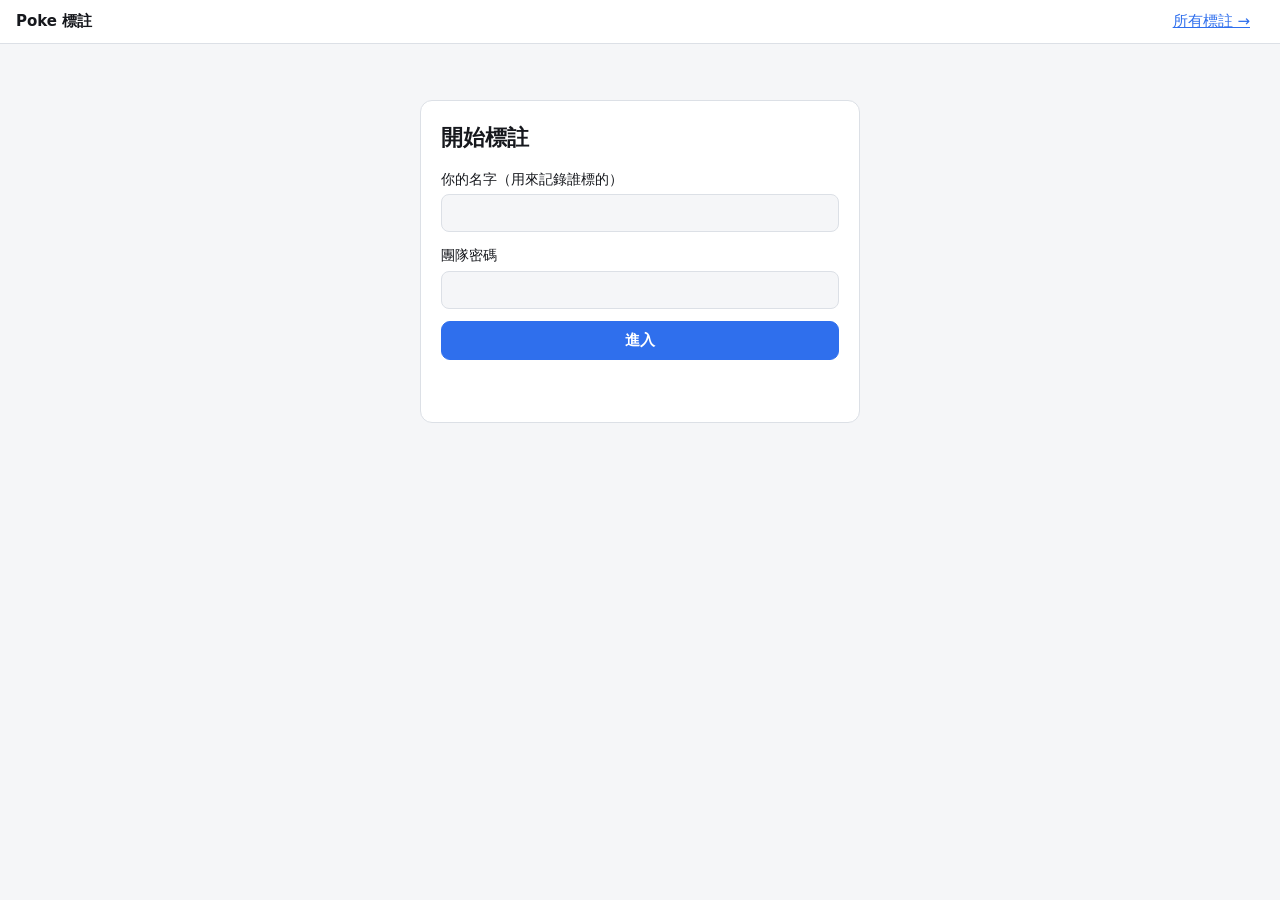
<file: annotate/site/index.html>
<!doctype html>
<html lang="zh-Hant">
<head>
<meta charset="utf-8">
<meta name="viewport" content="width=device-width, initial-scale=1">
<meta name="robots" content="noindex, nofollow">
<title>Poke 標註</title>
<link rel="stylesheet" href="style.css">
</head>
<body>
<header class="bar">
  <div class="bar-inner">
    <span class="brand">Poke 標註</span>
    <span id="prog" class="muted small"></span>
    <span class="bar-right"><a href="review.html">所有標註 →</a> <span id="who" class="muted small"></span></span>
  </div>
</header>

<main class="wrap">
  <section id="gate" class="card narrow" hidden>
    <h1>開始標註</h1>
    <form id="gate-form" class="stack">
      <label>你的名字（用來記錄誰標的）<input id="name" maxlength="30" required autocomplete="nickname"></label>
      <label>團隊密碼<input id="key" type="password" required autocomplete="off"></label>
      <button class="primary">進入</button>
      <p id="gate-err" class="err"></p>
    </form>
  </section>

  <section id="work" hidden>
    <div class="layout">
      <div class="stage-col">
        <div class="stage" id="stage">
          <img id="img" alt="輸入圖片" draggable="false">
          <svg id="svg" viewBox="0 0 576 320" preserveAspectRatio="none"></svg>
        </div>
        <p id="credit" class="credit"></p>
        <p class="muted small">模型實際看到的就是這個範圍（576×320）。生成的影片長約 4 秒。</p>
      </div>

      <aside class="panel">
        <div id="existing" class="block" hidden>
          <div class="label">這張已有的標註</div>
          <div id="existing-list"></div>
          <label class="tg"><input type="checkbox" id="show-existing" checked> 在圖上淡淡顯示</label>
        </div>

        <div class="block" id="draw-block">
          <div class="label">1. 選 poke 數量 <span class="muted small">（每張最多兩組，數量要不同）</span></div>
          <div class="seg" id="counts">
            <button data-n="1">1</button><button data-n="2">2</button><button data-n="3">3</button><button data-n="4">4</button>
          </div>
          <div class="label" style="margin-top:14px">2. 在圖上畫 <span id="drawn" class="pill"></span></div>
          <p class="muted small">按住拖曳：<b>起點</b>放在要動的東西上，<b>放開</b>的位置是它約 4 秒後該到的地方。只點一下不拖曳 = 這個點要固定不動。</p>
          <label class="stack-label">3. 這組 poke 想表現的動作（選填，中文就好）
            <input id="prompt" maxlength="300" placeholder="例如：狗往左邊跑，尾巴搖動" autocomplete="off"></label>
          <p class="muted small">寫你希望畫面發生什麼，例如誰在動、怎麼動。之後會再整理成完整的英文 prompt。</p>
          <div class="row">
            <button id="undo" class="ghost">復原 (Z)</button>
            <button id="clear" class="ghost">清除</button>
            <button id="save" class="primary" disabled>儲存 (Enter)</button>
          </div>
          <p id="msg" class="small"></p>
        </div>

        <div id="after" class="block" hidden>
          <p><b>已儲存。</b>這張還可以用另一種數量再標一組。</p>
          <div class="row">
            <button id="again" class="primary">再標一組</button>
            <button id="after-next" class="ghost">下一張</button>
          </div>
        </div>

        <div class="block">
          <div class="label">不想標這張？</div>
          <div class="row wrap-row">
            <button class="ghost skip" data-r="沒有適合動的東西">跳過：沒有適合動的東西</button>
            <button class="ghost skip" data-r="不是照片或畫質差">跳過：不是照片 / 畫質差</button>
            <button class="ghost skip" data-r="主體被裁掉">跳過：主體被裁掉</button>
            <button class="ghost skip" data-r="其他">跳過：其他</button>
          </div>
          <button id="pass" class="link small">先略過，之後再說 (N)</button>
          <p class="muted small">「跳過」會把這張移出所有人的清單；「先略過」只是這次不看。</p>
        </div>

        <details class="block">
          <summary>怎樣算好的 poke？</summary>
          <ul class="small">
            <li>起點要點在物體本身（例如狗的身體、車子），不要點在背景。</li>
            <li>移動量合理：4 秒內走得到，通常不超過畫面寬度的 1/3。</li>
            <li>多個 poke：可以放在不同物體上，或同一物體的不同部位（例如頭往左、尾巴往右）。也可以加一個「點一下」把背景或另一個東西固定住。</li>
            <li>相機不會動，poke 是物體在畫面中的移動。</li>
            <li>同一張的兩組最好有差別，例如 1 個 poke 只動主角，4 個 poke 再加上其他物體。</li>
          </ul>
        </details>
      </aside>
    </div>
  </section>

  <section id="empty" class="card narrow" hidden>
    <h1>全部標完了</h1>
    <p class="muted">目前沒有其他還沒標的圖片了，謝謝！可以到 <a href="review.html">所有標註</a> 檢查結果。</p>
  </section>
</main>
<script src="pokes.js"></script>
<script src="common.js"></script>
<script src="annotate.js"></script>
</body>
</html>
</file>
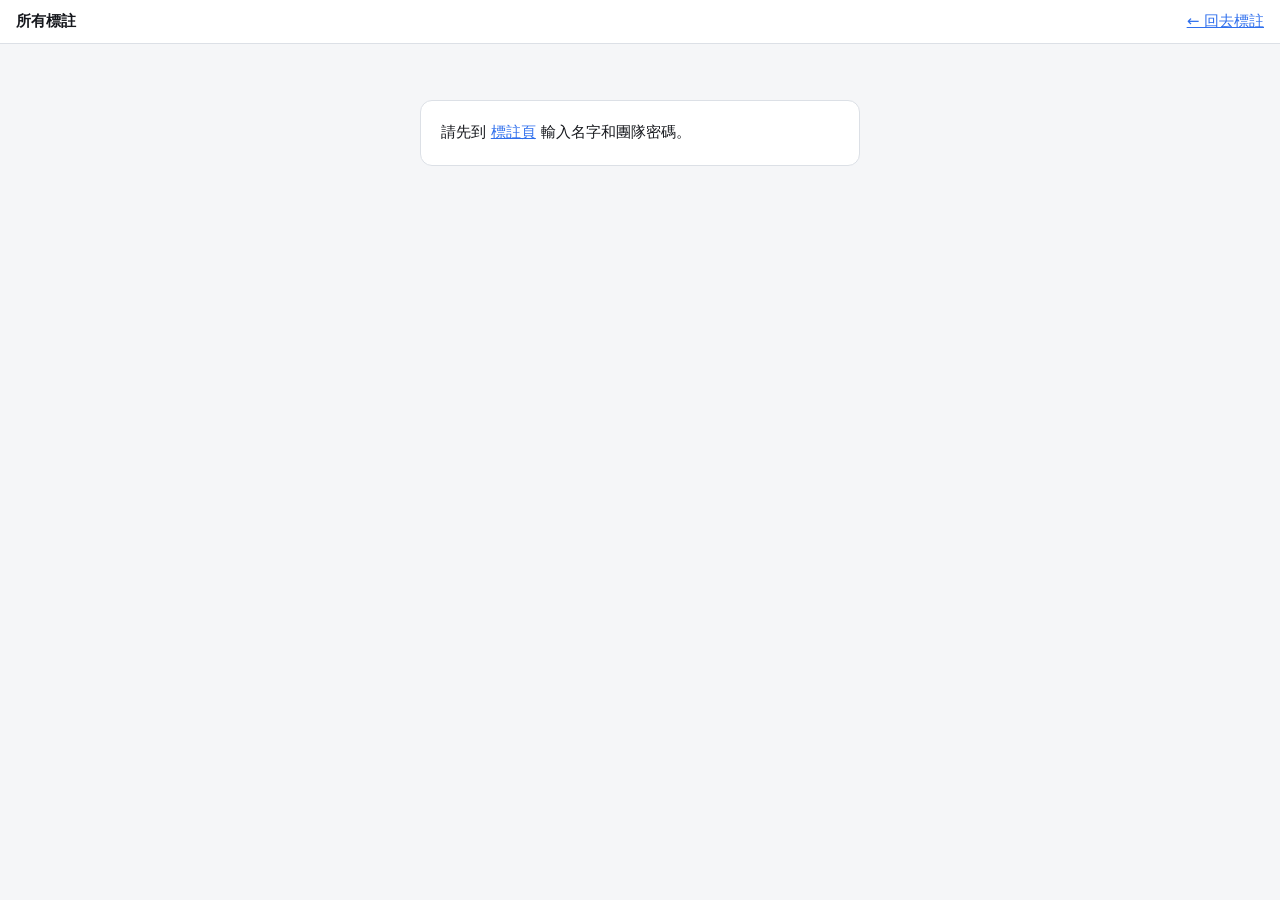
<file: annotate/site/review.html>
<!doctype html>
<html lang="zh-Hant">
<head>
<meta charset="utf-8">
<meta name="viewport" content="width=device-width, initial-scale=1">
<meta name="robots" content="noindex, nofollow">
<title>所有標註</title>
<link rel="stylesheet" href="style.css">
</head>
<body>
<header class="bar">
  <div class="bar-inner">
    <span class="brand">所有標註</span>
    <span id="prog" class="muted small"></span>
    <span class="bar-right"><a href="./">← 回去標註</a></span>
  </div>
</header>
<main class="wrap">
  <p id="need-key" class="card narrow" hidden>請先到 <a href="./">標註頁</a> 輸入名字和團隊密碼。</p>
  <div class="row wrap-row" id="tools" hidden>
    <label class="tg">標註者 <select id="f-who"><option value="">全部</option></select></label>
    <label class="tg">poke 數 <select id="f-n"><option value="">全部</option><option>1</option><option>2</option><option>3</option><option>4</option></select></label>
    <label class="tg"><input type="checkbox" id="f-skip"> 顯示被跳過的</label>
    <button id="export" class="ghost">下載 JSON</button>
    <span id="count" class="muted small"></span>
  </div>
  <div id="grid" class="grid"></div>
</main>
<script src="pokes.js"></script>
<script src="common.js"></script>
<script src="review.js"></script>
</body>
</html>
</file>
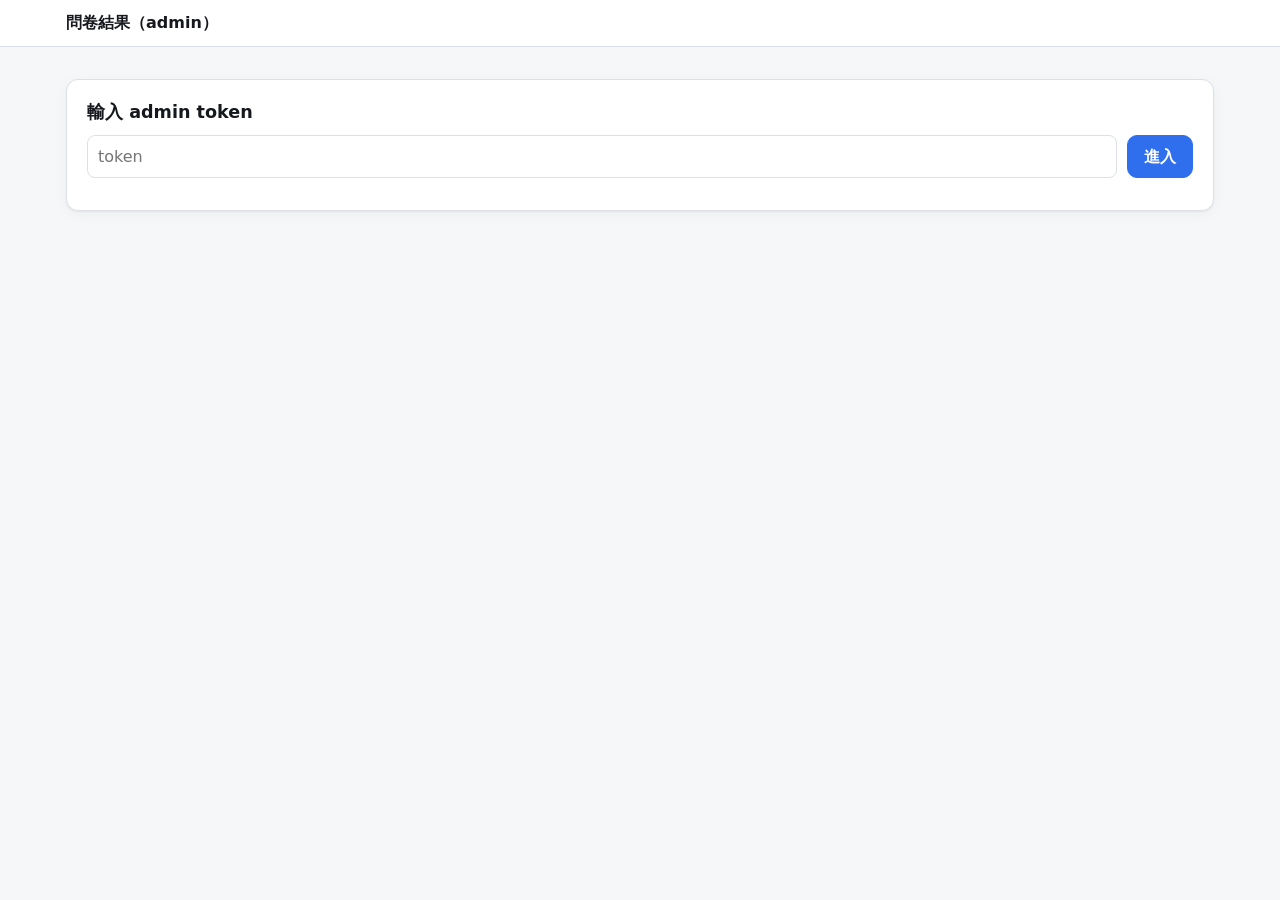
<file: userstudy/site/admin.html>
<!doctype html>
<html lang="zh-Hant">
<head>
<meta charset="utf-8">
<meta name="viewport" content="width=device-width, initial-scale=1">
<meta name="robots" content="noindex, nofollow">
<title>問卷結果</title>
<link rel="stylesheet" href="style.css">
</head>
<body>
<header class="bar"><div class="bar-inner"><span class="brand">問卷結果（admin）</span><span id="updated" class="muted small"></span></div></header>
<main class="wrap">
  <section id="login" class="card">
    <h2>輸入 admin token</h2>
    <form class="login" id="login-form">
      <input id="token" type="password" autocomplete="off" placeholder="token" required>
      <button class="primary">進入</button>
    </form>
    <p id="login-err" class="small" style="color:var(--bad)"></p>
  </section>

  <section id="results" hidden>
    <div class="row">
      <label class="toggle"><input type="checkbox" id="exclude"> 排除沒通過注意力檢查的人</label>
      <button id="refresh" class="ghost">重新整理</button>
      <button id="csv" class="ghost">下載 CSV（全部作答）</button>
      <button id="logout" class="ghost">登出</button>
    </div>

    <div class="tiles" id="tiles"></div>

    <div class="card">
      <h2 id="by-title">main 的勝率</h2>
      <p class="muted small">每一列是 main 對上一個方法的所有比較。勝率 = 選 main 的比例；條狀圖是 95% Wilson 信賴區間，中線是 50%。p 值是對 50% 的雙尾精確二項檢定，<span class="sig">綠色</span> = main 顯著較好，<span class="sig neg">紅色</span> = main 顯著較差（p &lt; 0.05）。同一個人的多題作答彼此相關，正式報告請用 CSV 做以人為單位的分析。</p>
      <div class="table-wrap"><table id="by-table"></table></div>
    </div>

    <div class="card">
      <h2>受試者</h2>
      <div class="table-wrap"><table id="people-table"></table></div>
    </div>
  </section>
</main>
<script src="admin.js"></script>
</body>
</html>
</file>
<file: annotate/site/style.css>
:root {
  --bg: #f5f6f8; --surface: #ffffff; --text: #16181d; --muted: #5d6470; --border: #dce0e6;
  --accent: #2f6fed; --accent-text: #ffffff; --accent-soft: #e5edfd; --bad: #c7362f; --film: #0d0f12;
  color-scheme: light;
}
@media (prefers-color-scheme: dark) {
  :root:not([data-theme="light"]) {
    --bg: #111317; --surface: #1a1d23; --text: #e8eaee; --muted: #9aa1ad; --border: #2c313a;
    --accent: #6f9bff; --accent-text: #0b1020; --accent-soft: #1f2a44; --bad: #ff6b63; --film: #000;
    color-scheme: dark;
  }
}
:root[data-theme="dark"] {
  --bg: #111317; --surface: #1a1d23; --text: #e8eaee; --muted: #9aa1ad; --border: #2c313a;
  --accent: #6f9bff; --accent-text: #0b1020; --accent-soft: #1f2a44; --bad: #ff6b63; --film: #000;
  color-scheme: dark;
}
* { box-sizing: border-box; }
body { margin: 0; background: var(--bg); color: var(--text);
  font: 15px/1.55 system-ui, -apple-system, "Segoe UI", "Noto Sans TC", "PingFang TC", "Microsoft JhengHei", sans-serif; }
[hidden] { display: none !important; }
a { color: var(--accent); }
h1 { font-size: 1.35rem; margin: 0 0 .6em; }
.muted { color: var(--muted); }
.small { font-size: .85rem; }
.err { color: var(--bad); }

.bar { position: sticky; top: 0; z-index: 5; background: var(--surface); border-bottom: 1px solid var(--border); }
.bar-inner { max-width: 1400px; margin: 0 auto; padding: 10px 16px; display: flex; gap: 8px 18px; align-items: center; flex-wrap: wrap; }
.brand { font-weight: 700; }
.bar-right { margin-left: auto; display: flex; gap: 14px; align-items: center; }
.wrap { max-width: 1400px; margin: 0 auto; padding: 16px 16px 48px; }
.card { background: var(--surface); border: 1px solid var(--border); border-radius: 12px; padding: 20px; }
.narrow { max-width: 440px; margin: 40px auto; }
.stack { display: grid; gap: 12px; }
.stack label { display: grid; gap: 4px; font-size: .9rem; }
input, select { font: inherit; color: var(--text); background: var(--bg); border: 1px solid var(--border); border-radius: 8px; padding: 7px 10px; }

button { font: inherit; cursor: pointer; border-radius: 9px; border: 1px solid var(--border); background: var(--surface); color: var(--text); padding: 7px 14px; }
button:disabled { cursor: not-allowed; opacity: .4; }
button.primary { background: var(--accent); border-color: var(--accent); color: var(--accent-text); font-weight: 600; }
button.ghost { background: transparent; }
button.link { border: 0; background: none; color: var(--accent); padding: 4px 0; }
button:focus-visible, input:focus-visible, select:focus-visible { outline: 2px solid var(--accent); outline-offset: 2px; }

.layout { display: grid; grid-template-columns: minmax(0, 1fr) 340px; gap: 20px; align-items: start; }
.stage { position: relative; width: 100%; max-width: 100%; aspect-ratio: 576 / 320; background: var(--film); border-radius: 10px; overflow: hidden; user-select: none; touch-action: none; }
.stage img { position: absolute; inset: 0; width: 100%; height: 100%; object-fit: fill; display: block; pointer-events: none; }
.stage svg { position: absolute; inset: 0; width: 100%; height: 100%; pointer-events: none; }
.stage.can-draw { cursor: crosshair; }
.credit { font-size: .75rem; color: var(--muted); margin: 6px 0 0; overflow-wrap: anywhere; }

.panel { display: grid; gap: 12px; position: sticky; top: 64px; }
.block { background: var(--surface); border: 1px solid var(--border); border-radius: 12px; padding: 14px; }
.block ul { padding-left: 1.2em; margin: 8px 0 0; }
.label { font-weight: 600; margin-bottom: 8px; }
.seg { display: inline-flex; border: 1px solid var(--border); border-radius: 9px; overflow: hidden; }
.seg button { border: 0; border-radius: 0; min-width: 52px; font-weight: 700; }
.seg button + button { border-left: 1px solid var(--border); }
.seg button[aria-pressed="true"] { background: var(--accent); color: var(--accent-text); }
.pill { display: inline-block; background: var(--accent-soft); color: var(--accent); border-radius: 6px; padding: 0 8px; font-size: .8rem; margin-left: 6px; }
.stack-label { display: grid; gap: 4px; font-weight: 600; margin: 4px 0 12px; }
.stack-label input { font-weight: 400; }
.row { display: flex; gap: 8px; align-items: center; }
.wrap-row { flex-wrap: wrap; }
.skip { font-size: .85rem; padding: 5px 10px; }
.ex-row { display: flex; justify-content: space-between; align-items: center; padding: 2px 0; }
.tg { display: inline-flex; gap: 6px; align-items: center; font-size: .88rem; color: var(--muted); }
summary { cursor: pointer; font-weight: 600; }

.grid { display: grid; grid-template-columns: repeat(auto-fill, minmax(280px, 1fr)); gap: 14px; margin-top: 14px; }
.rcard { background: var(--surface); border: 1px solid var(--border); border-radius: 12px; padding: 10px; min-width: 0; }
.rcard.skipped { opacity: .6; }
.rmeta { display: flex; justify-content: space-between; align-items: center; gap: 8px; margin-top: 6px; font-size: .9rem; }
#tools { margin-top: 4px; }

@media (max-width: 900px) {
  .layout { grid-template-columns: 1fr; }
  .panel { position: static; }
}
</file>
<file: userstudy/site/style.css>
:root {
  --bg: #f6f7f9;
  --surface: #ffffff;
  --text: #16181d;
  --muted: #5d6470;
  --border: #dde1e7;
  --accent: #2f6fed;
  --accent-text: #ffffff;
  --accent-soft: #e5edfd;
  --good: #1f8a4c;
  --bad: #c7362f;
  --shadow: 0 1px 2px rgba(0, 0, 0, .06), 0 4px 16px rgba(0, 0, 0, .04);
  color-scheme: light;
}
@media (prefers-color-scheme: dark) {
  :root:not([data-theme="light"]) {
    --bg: #111317;
    --surface: #1a1d23;
    --text: #e8eaee;
    --muted: #9aa1ad;
    --border: #2c313a;
    --accent: #6f9bff;
    --accent-text: #0b1020;
    --accent-soft: #1f2a44;
    --good: #4cc27e;
    --bad: #ff6b63;
    --shadow: none;
    color-scheme: dark;
  }
}
:root[data-theme="dark"] {
  --bg: #111317; --surface: #1a1d23; --text: #e8eaee; --muted: #9aa1ad; --border: #2c313a;
  --accent: #6f9bff; --accent-text: #0b1020; --accent-soft: #1f2a44; --good: #4cc27e; --bad: #ff6b63;
  --shadow: none; color-scheme: dark;
}

* { box-sizing: border-box; }
html { -webkit-text-size-adjust: 100%; }
body {
  margin: 0;
  background: var(--bg);
  color: var(--text);
  font: 16px/1.6 system-ui, -apple-system, "Segoe UI", "Noto Sans TC", "PingFang TC", "Microsoft JhengHei", sans-serif;
}
[hidden] { display: none !important; }
h1 { font-size: 1.6rem; line-height: 1.3; margin: .4em 0 .6em; }
h2 { font-size: 1.1rem; margin: 0 0 .5em; }
.muted { color: var(--muted); }
.small { font-size: .875rem; }

.bar { position: sticky; top: 0; z-index: 5; background: var(--surface); border-bottom: 1px solid var(--border); }
.bar-inner { max-width: 1180px; margin: 0 auto; padding: 10px 16px; display: flex; justify-content: space-between; align-items: center; }
.brand { font-weight: 600; }
.progress { height: 3px; background: var(--border); }
#progress-fill { height: 100%; width: 0; background: var(--accent); transition: width .3s; }

.wrap { max-width: 1180px; margin: 0 auto; padding: 16px 16px 48px; }
.card { background: var(--surface); border: 1px solid var(--border); border-radius: 12px; padding: 18px 20px; margin: 16px 0; box-shadow: var(--shadow); }
.steps { padding-left: 1.3em; margin: 0 0 .8em; }
.steps li { margin: .35em 0; }
.steps ul { padding-left: 1.2em; margin: .3em 0; }

button { font: inherit; cursor: pointer; border-radius: 10px; border: 1px solid var(--border); background: var(--surface); color: var(--text); padding: 8px 16px; }
button:disabled { cursor: not-allowed; opacity: .45; }
button.primary { background: var(--accent); border-color: var(--accent); color: var(--accent-text); font-weight: 600; }
button.big { padding: 12px 36px; font-size: 1.05rem; }
button.ghost { background: transparent; }
button:focus-visible, input:focus-visible, textarea:focus-visible { outline: 2px solid var(--accent); outline-offset: 2px; }

/* media */
figure { margin: 0; }
.media-box { position: relative; width: 100%; aspect-ratio: 576 / 320; background: #000; border-radius: 10px; overflow: hidden; }
.media-box img, .media-box video { position: absolute; inset: 0; width: 100%; height: 100%; object-fit: fill; display: block; }
.pokes { position: absolute; inset: 0; width: 100%; height: 100%; pointer-events: none; }
.pokes.overlay { display: none; opacity: .8; }
body.show-overlay .pokes.overlay { display: block; }

.input-row { display: flex; justify-content: center; }
.input-fig { width: min(560px, 100%); }
figcaption { font-size: .875rem; color: var(--muted); text-align: center; margin-top: 6px; }

.videos { display: grid; grid-template-columns: 1fr 1fr; gap: 16px; margin-top: 18px; }
.vid-label { font-weight: 700; margin-bottom: 6px; font-size: 1.05rem; }

.controls { display: flex; flex-wrap: wrap; gap: 10px 18px; align-items: center; margin: 12px 0 4px; }
.toggle { display: inline-flex; gap: 6px; align-items: center; cursor: pointer; user-select: none; }

.questions { display: grid; grid-template-columns: 1fr 1fr; gap: 16px; margin-top: 14px; }
.q { background: var(--surface); border: 1px solid var(--border); border-radius: 12px; padding: 14px 16px; box-shadow: var(--shadow); }
.q-title { font-weight: 600; }
.q-tag { display: inline-block; background: var(--accent-soft); color: var(--accent); font-size: .8rem; font-weight: 700; border-radius: 6px; padding: 1px 8px; margin-right: 8px; vertical-align: 1px; }
.q-hint { color: var(--muted); font-size: .875rem; margin: 4px 0 10px; }
.choices { display: grid; grid-template-columns: 1fr 1fr; gap: 10px; }
.choice { padding: 10px; font-weight: 600; }
.choice.on { background: var(--accent); border-color: var(--accent); color: var(--accent-text); }

.next-row { display: flex; justify-content: flex-end; align-items: center; gap: 14px; margin-top: 16px; }

.radios { border: 0; padding: 0; margin: 0 0 14px; }
.radios legend { margin-bottom: 4px; }
.radios label { display: block; margin: 2px 0; }
label.block { display: block; margin-bottom: 12px; }
textarea { width: 100%; margin-top: 6px; font: inherit; color: var(--text); background: var(--bg); border: 1px solid var(--border); border-radius: 8px; padding: 8px; }

@media (max-width: 720px) {
  .videos, .questions { grid-template-columns: 1fr; }
  h1 { font-size: 1.35rem; }
}

/* admin */
.login { display: flex; gap: 10px; flex-wrap: wrap; }
.login input { flex: 1 1 260px; font: inherit; padding: 8px 10px; border-radius: 8px; border: 1px solid var(--border); background: var(--surface); color: var(--text); }
.tiles { display: grid; grid-template-columns: repeat(auto-fit, minmax(160px, 1fr)); gap: 12px; margin: 16px 0; }
.tile { background: var(--surface); border: 1px solid var(--border); border-radius: 12px; padding: 12px 14px; }
.tile .v { font-size: 1.6rem; font-weight: 700; font-variant-numeric: tabular-nums; }
.tile .k { color: var(--muted); font-size: .85rem; }
.table-wrap { overflow-x: auto; }
table { border-collapse: collapse; width: 100%; font-variant-numeric: tabular-nums; font-size: .92rem; }
th, td { text-align: left; padding: 8px 10px; border-bottom: 1px solid var(--border); white-space: nowrap; }
th { color: var(--muted); font-weight: 600; font-size: .82rem; }
td.wrap-cell { white-space: normal; min-width: 200px; }
.sig { color: var(--good); font-weight: 700; }
.sig.neg { color: var(--bad); }
.winbar { position: relative; width: 160px; height: 14px; background: var(--border); border-radius: 7px; overflow: hidden; }
.winbar .ci { position: absolute; top: 0; bottom: 0; background: color-mix(in srgb, var(--accent) 35%, transparent); }
.winbar .pt { position: absolute; top: 0; bottom: 0; width: 3px; margin-left: -1.5px; background: var(--accent); }
.winbar .half { position: absolute; top: 0; bottom: 0; left: 50%; width: 1px; background: var(--muted); }
.row { display: flex; gap: 12px; align-items: center; flex-wrap: wrap; }
</file>
